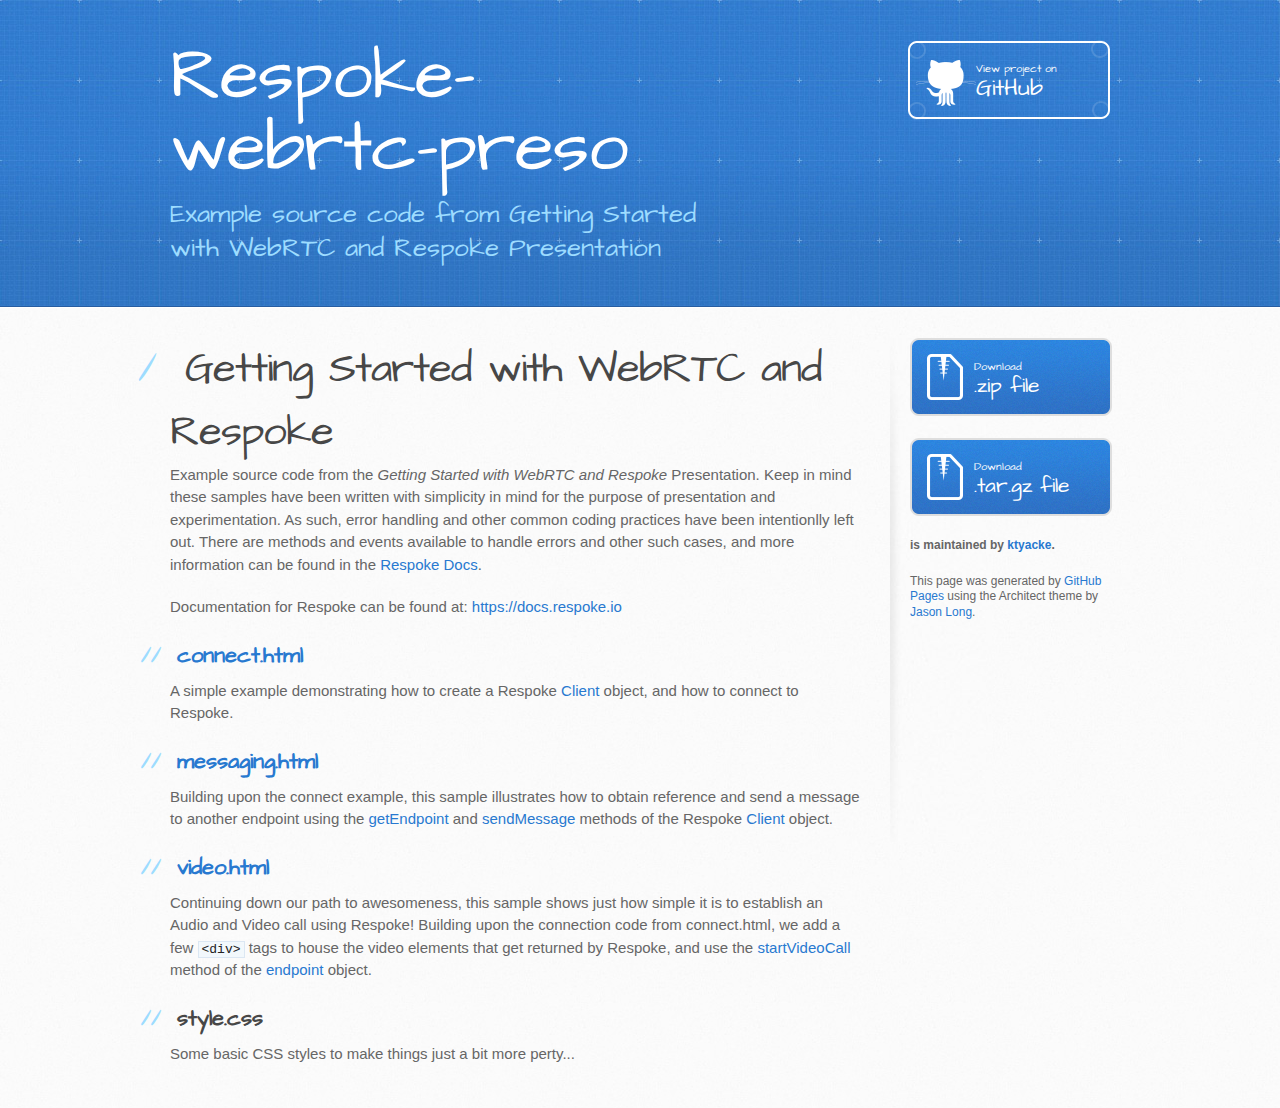
<file: index.html>
<!DOCTYPE html>
<html>
  <head>
    <meta charset='utf-8'>
    <meta http-equiv="X-UA-Compatible" content="chrome=1">
    <meta name="viewport" content="width=device-width, initial-scale=1, maximum-scale=1">
    <link href='https://fonts.googleapis.com/css?family=Architects+Daughter' rel='stylesheet' type='text/css'>
    <link rel="stylesheet" type="text/css" href="stylesheets/stylesheet.css" media="screen">
    <link rel="stylesheet" type="text/css" href="stylesheets/pygment_trac.css" media="screen">
    <link rel="stylesheet" type="text/css" href="stylesheets/print.css" media="print">

    <!--[if lt IE 9]>
    <script src="//html5shiv.googlecode.com/svn/trunk/html5.js"></script>
    <![endif]-->

    <title>Respoke-webrtc-preso by ktyacke</title>
  </head>

  <body>
    <header>
      <div class="inner">
        <h1>Respoke-webrtc-preso</h1>
        <h2>Example source code from Getting Started with WebRTC and Respoke Presentation</h2>
        <a href="https://github.com/ktyacke/respoke-webrtc-preso" class="button"><small>View project on</small> GitHub</a>
      </div>
    </header>

    <div id="content-wrapper">
      <div class="inner clearfix">
        <section id="main-content">
          <h1>
<a id="getting-started-with-webrtc-and-respoke" class="anchor" href="#getting-started-with-webrtc-and-respoke" aria-hidden="true"><span class="octicon octicon-link"></span></a>Getting Started with WebRTC and Respoke</h1>

<p>Example source code from the <em>Getting Started with WebRTC and Respoke</em> Presentation. Keep in mind these samples have been written with simplicity in mind for the purpose of presentation and experimentation. As such, error handling and other common coding practices have been intentionlly left out. There are methods and events available to handle errors and other such cases, and more information can be found in the <a href="https://docs.respoke.io">Respoke Docs</a>.</p>

<p>Documentation for Respoke can be found at: <a href="https://docs.respoke.io">https://docs.respoke.io</a></p>

<h2>
<a id="connecthtml" class="anchor" href="#connecthtml" aria-hidden="true"><span class="octicon octicon-link"></span></a><a href="http://ktyacke.github.io/respoke-webrtc-preso/connect.html">connect.html</a>
</h2>

<p>A simple example demonstrating how to create a Respoke <a href="https://docs.respoke.io/js-library/respoke.Client.html">Client</a> object, and how to connect to Respoke.</p>

<h2>
<a id="messaginghtml" class="anchor" href="#messaginghtml" aria-hidden="true"><span class="octicon octicon-link"></span></a><a href="http://ktyacke.github.io/respoke-webrtc-preso/messaging.html">messaging.html</a>
</h2>

<p>Building upon the connect example, this sample illustrates how to obtain reference and send a message to another endpoint using the <a href="https://docs.respoke.io/js-library/respoke.Client.html#getEndpoint">getEndpoint</a> and <a href="https://docs.respoke.io/js-library/respoke.Client.html#sendMessage">sendMessage</a> methods of the Respoke <a href="https://docs.respoke.io/js-library/respoke.Client.html">Client</a> object.</p>

<h2>
<a id="videohtml" class="anchor" href="#videohtml" aria-hidden="true"><span class="octicon octicon-link"></span></a><a href="http://ktyacke.github.io/respoke-webrtc-preso/video.html">video.html</a>
</h2>

<p>Continuing down our path to awesomeness, this sample shows just how simple it is to establish an Audio and Video call using Respoke! Building upon the connection code from connect.html, we add a few <code>&lt;div&gt;</code> tags to house the video elements that get returned by Respoke, and use the <a href="https://docs.respoke.io/js-library/respoke.Endpoint.html#startVideoCall">startVideoCall</a> method of the <a href="https://docs.respoke.io/js-library/respoke.Endpoint.html">endpoint</a> object.</p>

<h2>
<a id="stylecss" class="anchor" href="#stylecss" aria-hidden="true"><span class="octicon octicon-link"></span></a>style.css</h2>

<p>Some basic CSS styles to make things just a bit more perty...</p>
        </section>

        <aside id="sidebar">
          <a href="https://github.com/ktyacke/respoke-webrtc-preso/zipball/master" class="button">
            <small>Download</small>
            .zip file
          </a>
          <a href="https://github.com/ktyacke/respoke-webrtc-preso/tarball/master" class="button">
            <small>Download</small>
            .tar.gz file
          </a>

          <p class="repo-owner"><a href="https://github.com/ktyacke/respoke-webrtc-preso"></a> is maintained by <a href="https://github.com/ktyacke">ktyacke</a>.</p>

          <p>This page was generated by <a href="https://pages.github.com">GitHub Pages</a> using the Architect theme by <a href="https://twitter.com/jasonlong">Jason Long</a>.</p>
        </aside>
      </div>
    </div>

  
  </body>
</html>
</file>
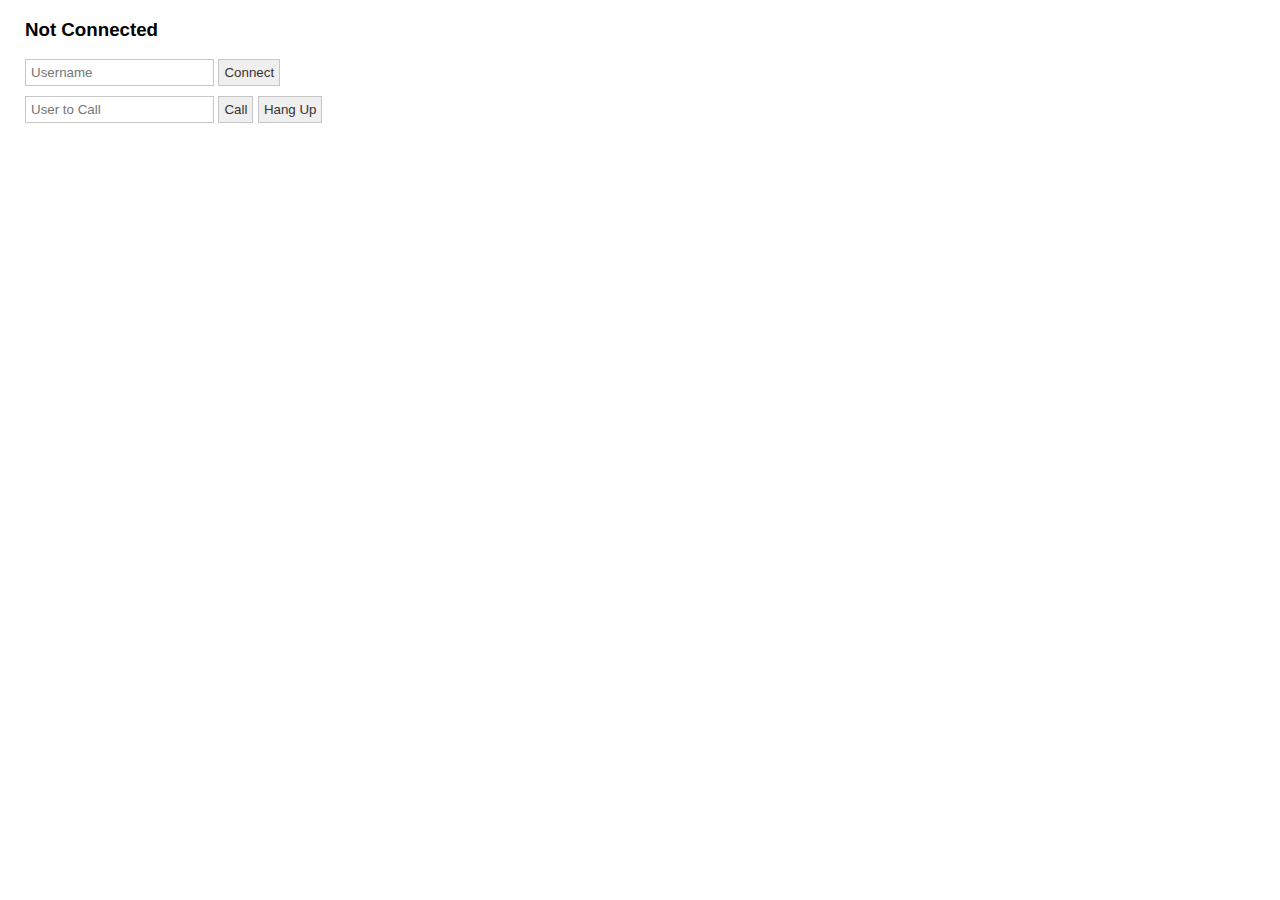
<file: audio.html>
<!DOCTYPE html>

<head>
    <title>Respoke - Audio Calling Example</title>
    
    <!-- Respoke client library -->
    <script src="https://cdn.respoke.io/respoke.min.js"></script>

    <!-- jQuery, for this example -->
    <script src="http://code.jquery.com/jquery-1.11.0.min.js"></script>
    
    <!-- Some simple styles to make things perty -->
    <link rel="stylesheet" type="text/css" href="style.css">
</head>

<body>
    <h3 id="status">Not Connected</h3>
    <div id="login">
        <input id="endpoint" placeholder="Username" type="text" />
        <button id="doLogin">Connect</button>
    </div>
    
    <div>
        <input id="remoteId" placeholder="User to Call" type="text" />
        <button id="doCall">Call</button>
        <button id="doHangUp">Hang Up</button>
    </div>

    <script type="text/javascript">
        // App ID value from the dev portal. You can play
        // around with the supplied ID or replace it with
        // your own.
        var appid = "b4931d40-ff2b-4c46-8487-bf955a75501d";
        var activeCall;

        // The ID that other users will identify you by (your username)
        var endpointId;

        // Create the client object using the App ID 
        var client = respoke.createClient({
            appId: appid,
            developmentMode: true
        });

        // "connect" event fired after successful connection to Respoke
        client.listen('connect', function() {
            $("#status").html("Connected to Respoke as \"" + endpointId + "\"");
            console.log("Client: ", client);
        });

        // Connect to Respoke when the user clicks "connect"
        $("#doLogin").click(function() {
            $("#status").html("Connecting...");
            endpointId = $("#endpoint").val();
            client.connect({
                endpointId: endpointId // your username is the endpoint
            });
        });
        
        // Listen for incoming calls
        client.listen('call', function(evt) {
            activeCall = evt.call;

            // We only want to answer if we didn't initiate the call
            if(activeCall.caller !== true) {

                // Answer the call
                activeCall.answer();

                // The hangup event indicates the call is over
                activeCall.listen('hangup', function () {
                    hangUp();
                });
            }
        });

        // Call the recipient
        $("#doCall").click(function() {
            var recipientId = $("#remoteId").val();

            client.startAudioCall({
                endpointId: recipientId,

                onConnect: function (evt) {
                    // Your Audio
                    // evt.element contains <video> element with audio stream
                },

                onLocalMedia: function (evt) {
                    // The Recipients Audio
                    // evt.element contains <video> element with audio stream
                }
            });
        });

        // Hangup the call
        $("#doHangUp").click(hangUp);

        // End the current call
        function hangUp() {
            if( activeCall ){
                activeCall.hangup();
                activeCall = null;
            }
        }
    </script>
</body>

</html>
</file>
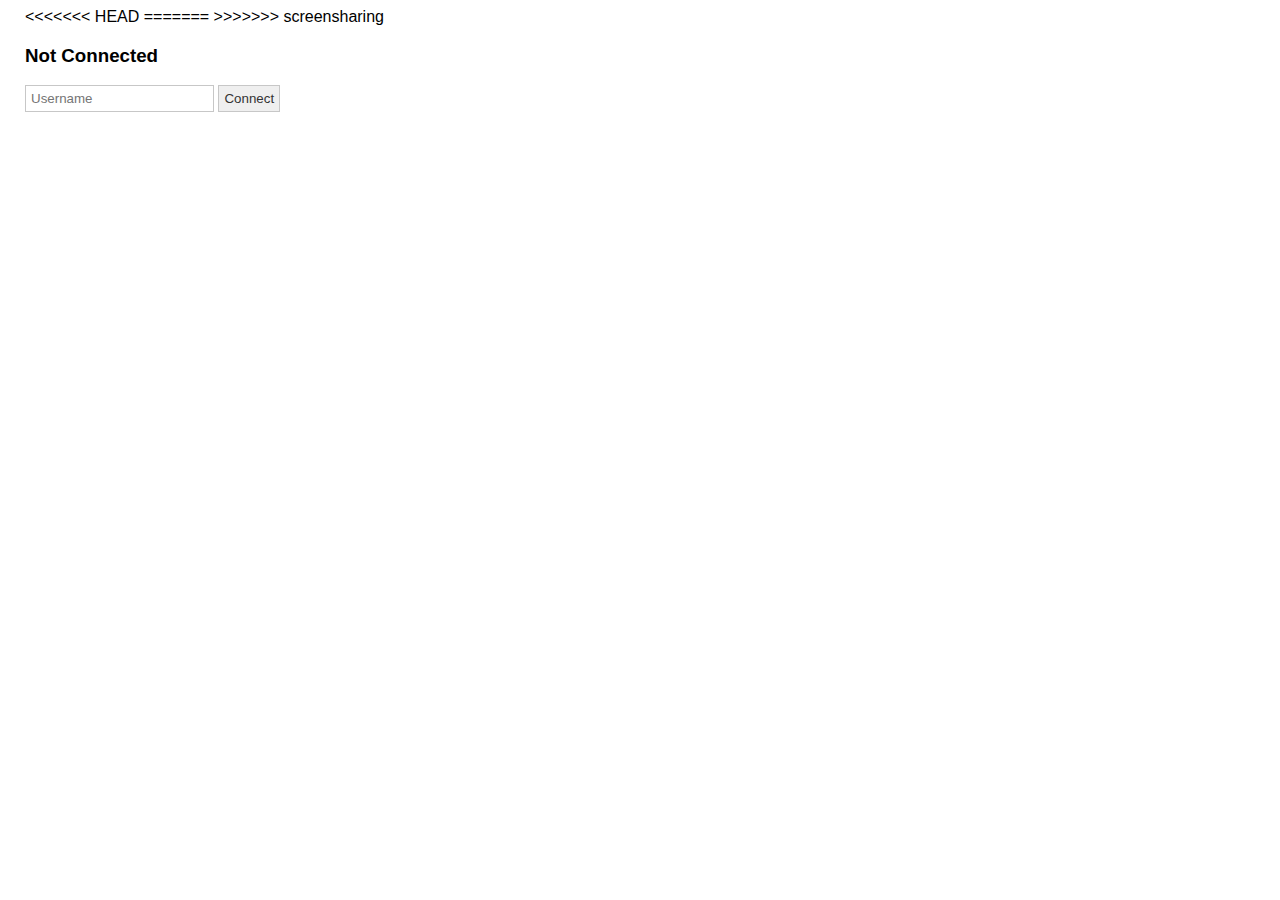
<file: connect.html>
<!DOCTYPE html>

<head>
<<<<<<< HEAD
=======
    <title>Respoke - Connect Example</title>
    
>>>>>>> screensharing
    <!-- Respoke client library -->
    <script src="https://cdn.respoke.io/respoke.min.js"></script>

    <!-- jQuery, for this example -->
    <script src="http://code.jquery.com/jquery-1.11.0.min.js"></script>
    
    <!-- Some simple styles to make things perty -->
    <link rel="stylesheet" type="text/css" href="style.css">
</head>

<body>
    <h3 id="status">Not Connected</h3>
    <div id="login">
        <input id="endpoint" placeholder="Username" type="text" />
        <button id="doLogin">Connect</button>
    </div>

    <script type="text/javascript">
        // App ID value from the dev portal. You can play
        // around with the supplied ID but should replace it
        // with your own.
        var appid = "b4931d40-ff2b-4c46-8487-bf955a75501d";

        // The ID that other users will identify you by (your username)
        var endpointId;

        // Create the client object using the App ID 
        var client = respoke.createClient({
            appId: appid,
            developmentMode: true
        });

        // "connect" event fired after successful connection to Respoke
        client.listen('connect', function() {
            $("#status").html("Connected to Respoke as \"" + endpointId + "\"");
        });

        // Connect to Respoke when the user clicks "connect"
        $("#doLogin").click(function() {
            // Update the status message
            $("#status").html("Connecting...");

            // Grab our username
            endpointId = $("#endpoint").val();  

            // Connect to Respoke
            client.connect({
                endpointId: endpointId 
            });
        });
    </script>
</body>

</html>
</file>
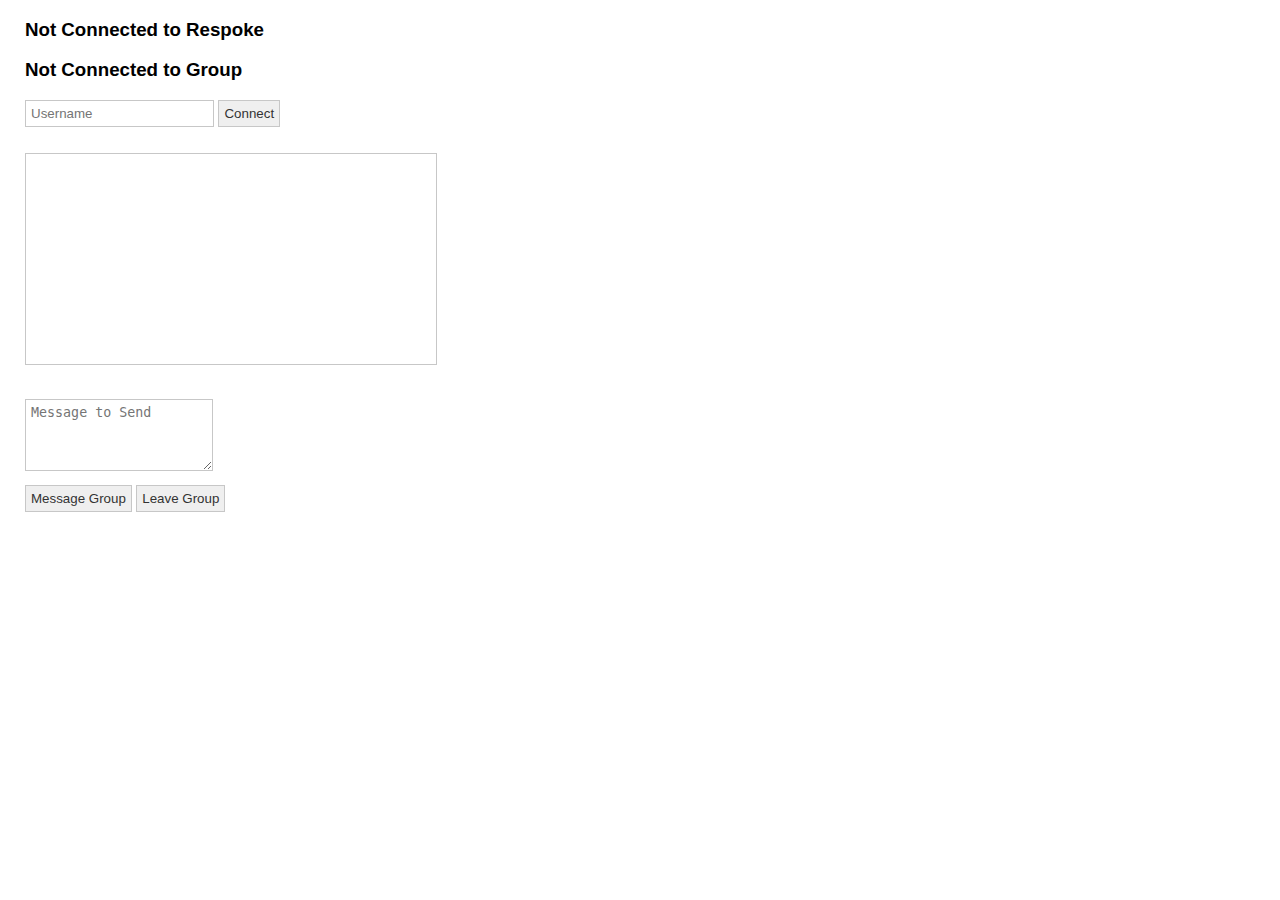
<file: group-messaging.html>
<!DOCTYPE html>

<head>
    <title>Respoke - Group Messaging Example</title>
    
    <!-- Respoke client library -->
    <script src="https://cdn.respoke.io/respoke.min.js"></script>

    <!-- jQuery, for this example -->
    <script src="http://code.jquery.com/jquery-1.11.0.min.js"></script>

    <!-- Some simple styles to make things perty -->
    <link rel="stylesheet" type="text/css" href="style.css">
    </style>
</head>

<body>
    <h3 id="status">Not Connected to Respoke</h3>
    <h3 id="groupStatus">Not Connected to Group</h3>
    <div id="login">
        <input id="endpoint" placeholder="Username" type="text" />
        <button id="doLogin">Connect</button>
    </div>

    <div id="messaging">
        <ul id="messages"></ul>
        <br />
        <textarea id="groupMsg" placeholder="Message to Send" rows="4"></textarea>
        <br/>
        <button id='sendMessage'>Message Group</button>
        <button id='leaveGroup'>Leave Group</button>
    </div>


    <script type="text/javascript">
    // App ID value from the dev portal. You can play
    // around with the supplied ID but should replace it
    // with your own.
    var appid = "b4931d40-ff2b-4c46-8487-bf955a75501d";

    // The ID that other users will identify you by (your username)
    var endpointId;

    // Reference to the Group object representing the group you join
    var group;

    // The ID of the group we want to join
    var groupId = "foo";

    // Create the client object using the App ID 
    var client = respoke.createClient({
        appId: appid,
        developmentMode: true
    });

    // Connect to Respoke when the user clicks "connect"
    $("#doLogin").click(function() {
        $("#status").html("Connecting...");
        endpointId = $("#endpoint").val();

        client.connect({
            endpointId: endpointId // your username is the endpoint
        });
    });

    // Leave the group
    $("#leaveGroup").click(function() {
        group.leave({
            onSuccess: function(evt) {
                $('#groupStatus').html('Left group ' + groupId);
            }
        });
    });

    // "connect" event fired after successful connection to Respoke
    client.listen('connect', function() {
        $("#status").html("Connected to Respoke as \"" + endpointId + "\"");

        // Update group status message
        $('#groupStatus').html('Joining group ' + groupId);

        // Automatically join the group once connected
        client.join({
            id: groupId,
            onSuccess: function(grp) {
                $('#groupStatus').html('Joined group ' + grp.id);

                // Store reference to the Group object
                this.group = grp;
            },
            onMessage: function(evt) {
                $("#messages").append(
                    "<li>" + evt.message.message + "</li>"
                );
            }
        });
    });

    // Send message
    $("#sendMessage").click(function() {
        // Grab the message to send
        var groupMsg = $('#groupMsg').val();

        // Send message to the entire group
        group.sendMessage({
            message: groupMsg
        });

        // Show yourself the message
        $("#messages").append(
            "<li>" + groupMsg + "</li>"
        );

        // Clear the message input
        $("#groupMsg").val('');
    });
    </script>
</body>

</html>
</file>
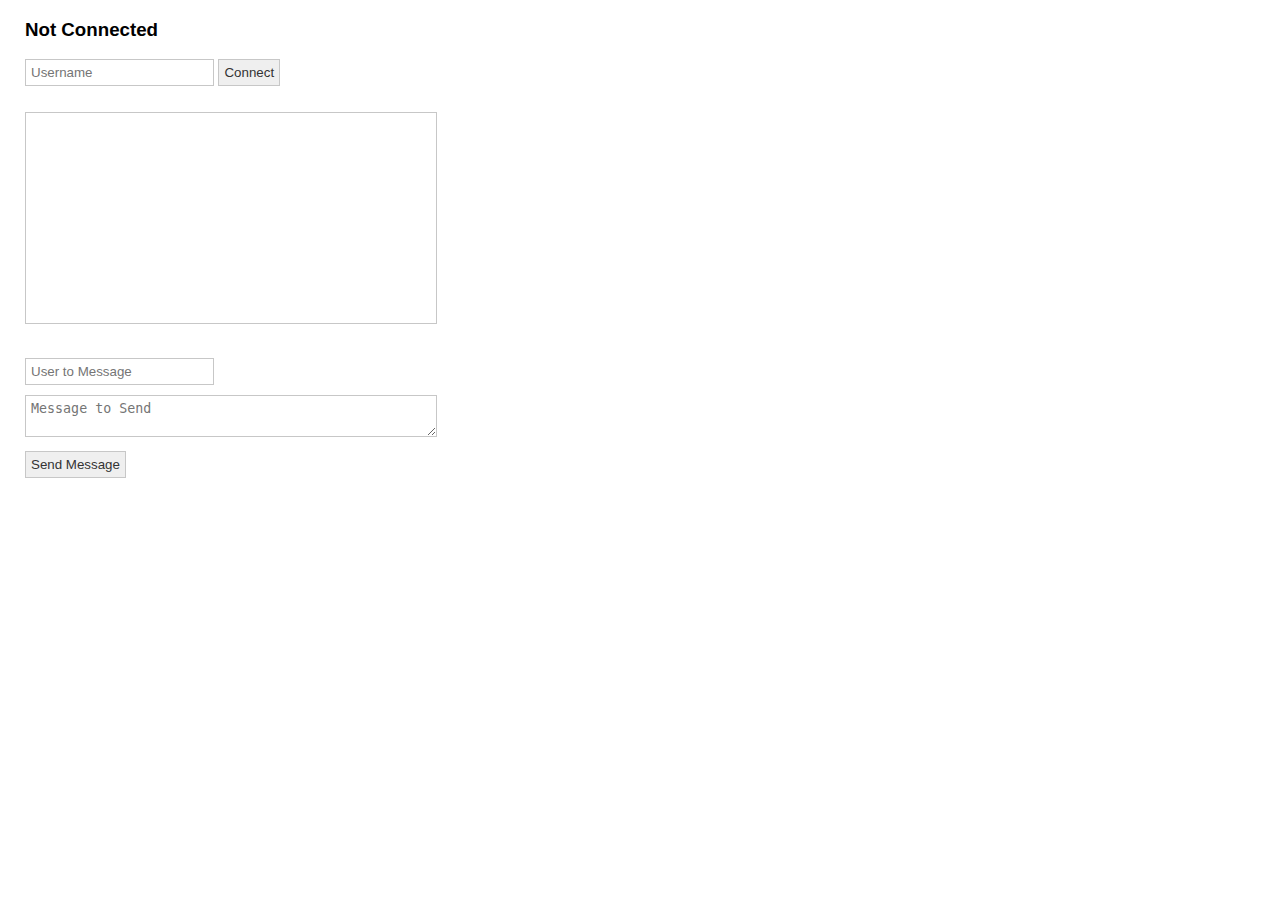
<file: messaging.html>
<!DOCTYPE html>

<head>
    <title>Respoke - Messaging Example</title>
    
    <!-- Respoke client library -->
    <script src="https://cdn.respoke.io/respoke.min.js"></script>

    <!-- jQuery, for this example -->
    <script src="http://code.jquery.com/jquery-1.11.0.min.js"></script>
    
    <!-- Some simple styles to make things perty -->
    <link rel="stylesheet" type="text/css" href="style.css"></style>
</head>

<body>
    <h3 id="status">Not Connected</h3>
    <div id="login">
        <input id="endpoint" placeholder="Username" type="text" />
        <button id="doLogin">Connect</button>
    </div>
    
    <div id="messaging">
        <ul id="messages"></ul><br />
        <input id="remoteId" placeholder="User to Message" type="text" /><br/>
        <textarea id="textToSend" placeholder="Message to Send" rows="2"></textarea><br/>
        <button id='sendMessage'>Send Message</button>
    </div>

    <script type="text/javascript">
        // App ID value from the dev portal. You can play
        // around with the supplied ID but should replace it
        // with your own.
        var appid = "b4931d40-ff2b-4c46-8487-bf955a75501d";

        // The ID that other users will identify you by (your username)
        var endpointId;

        // Create the client object using the App ID 
        var client = respoke.createClient({
            appId: appid,
            developmentMode: true
        });

        // "connect" event fired after successful connection to Respoke
        client.listen('connect', function() {
            $("#status").html("Connected to Respoke as \"" + endpointId + "\"");
        });

        // Listen for incoming messages
        client.listen('message', function(evt) {
            $("#messages").append(
                "<li>" + evt.message.message + "</li>"
            );
        });

        // Connect to Respoke when the user clicks "connect"
        $("#doLogin").click(function() {
            $("#status").html("Connecting...");
            endpointId = $("#endpoint").val();
            client.connect({
                endpointId: endpointId // your username is the endpoint
            });
        });

        // Send message
        $("#sendMessage").click(function() {
            // Get the recipients name
            var remote = $("#remoteId").val();

            // Make an endpoint for that recipient
            var endpoint = client.getEndpoint({
                id: remote
            });

            // Grab the text to send
            var messageText = $("#textToSend").val();

            // Send it
            endpoint.sendMessage({
                message: messageText
            });

            // Show yourself the message
            $("#messages").append(
                "<li>" + messageText + "</li>"
            );

            // Clear the text you just sent
            $("#textToSend").val('');
        });
    </script>
</body>

</html>
</file>
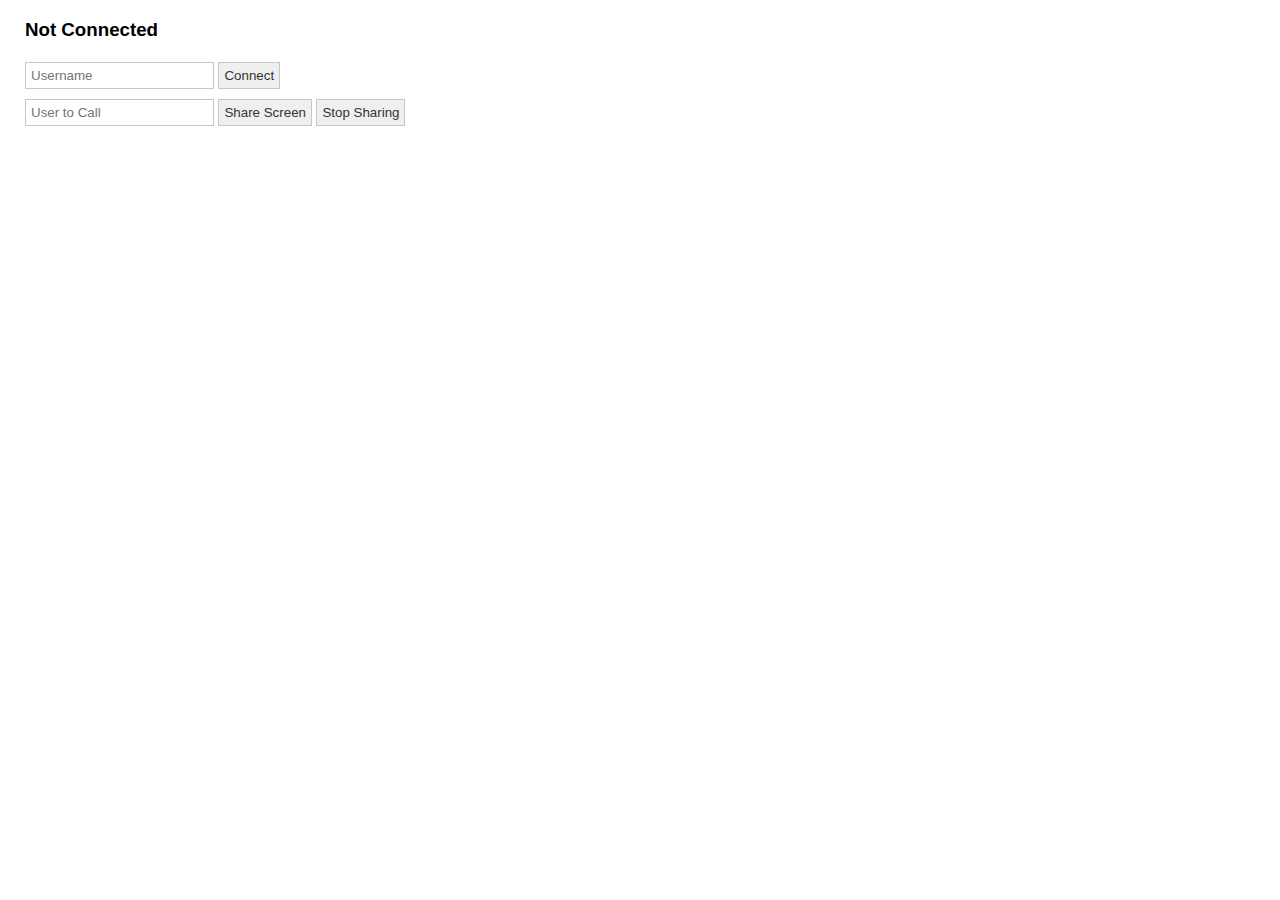
<file: screensharing.html>
<!DOCTYPE html>

<head>
    <title>Respoke - Screensharing Example</title>
    
    <!-- Respoke client library -->
    <!-- <script src="https://cdn.respoke.io/respoke.min.js"></script> -->
    <script src="https://cdn.respoke.io/respoke.min.js"></script>

    <!-- jQuery, note that we are loading over HTTPS from google's CDN -->
    <script src="https://ajax.googleapis.com/ajax/libs/jquery/2.1.3/jquery.min.js"></script>

    <!-- Some simple styles to make things perty -->
    <link rel="stylesheet" type="text/css" href="style.css">

    <!-- Chrome screensharing extension -->
    <link rel="chrome-webstore-item" href="https://chrome.google.com/webstore/detail/lefkijobnhaffcfhfgpkpkpfgcdcfjbc">
</head>

<body>
    <h3 id="status">Not Connected</h3>
    <h4 id="sharing"></h3>
    <div id="login">
        <input id="endpoint" placeholder="Username" type="text" />
        <button id="doLogin">Connect</button>
    </div>
    
    <div>
        <input id="remoteId" placeholder="User to Call" type="text" />
        <button id="doStartScreenShare">Share Screen</button>
        <button id="doStopScreenShare">Stop Sharing</button>
    </div>

    <!-- Video object to attach the stream to -->
    <video id="localVideoElement"></video>
    <video id="remoteVideoElement"></video>

    <script type="text/javascript">
    $(function() {

        // App ID value from the dev portal. You can play
        // around with the supplied ID or replace it with
        // your own.
        var appid = "b4931d40-ff2b-4c46-8487-bf955a75501d";
        var activeCall;
        var endpointId;

        // Create the client object using the App ID 
        var client = respoke.createClient({
            appId: appid,
            developmentMode: true,
        });

        // "connect" event fired after successful connection to Respoke
        client.listen('connect', function() {
            $("#status").html("Connected to Respoke as \"" + endpointId + "\"");
        });

        // Connect to Respoke when the user clicks "connect"
        $("#doLogin").click(function() {
            $("#status").html("Connecting...");
            endpointId = $("#endpoint").val();

            client.connect({
                endpointId: endpointId // your username is the endpoint
            });
        });
        
        // Listen for incoming calls
        client.listen('call', function(evt) {
            activeCall = evt.call;

            // We only want to answer if we didn't initiate the call
            if(activeCall.caller !== true) {
                var localVideoElement  = document.getElementById('localVideoElement');
                var remoteVideoElement = document.getElementById('remoteVideoElement');

                activeCall.answer({
                    videoLocalElement: localVideoElement,
                    videoRemoteElement: remoteVideoElement
                });

                // The hangup event indicates the call is over
                activeCall.listen('hangup', function () {
                    hangUp();
                });
            }
        });

        // Check if the user has the Chrome Screen Sharing Extension installed
        $("#doStartScreenShare").click(function() {
            if (respoke.needsChromeExtension && !respoke.hasChromeExtension) {
                // Install the extension then start screen sharing
                chrome.webstore.install(
                    "https://chrome.google.com/webstore/detail/lefkijobnhaffcfhfgpkpkpfgcdcfjbc",
                    onExtensionInstallSuccess, 
                    onExtensionInstallFailure
                );
            }
            else
            {
                // Extension is already installed, start screen sharing
                startScreenShare();
            }
        });

        function onExtensionInstallSuccess(evt) {
            startScreenShare();
        }

        // Start sharing your screen with the specified recipient
        function startScreenShare(){
            var recipientId         = $("#remoteId").val();
            var recipientEndpoint   = client.getEndpoint({ id: recipientId });

            var localVideoElement   = document.getElementById('localVideoElement');
            var remoteVideoElement  = document.getElementById('remoteVideoElement');

            activeCall = recipientEndpoint.startScreenShare({
                videoLocalElement: localVideoElement,
                videoRemoteElement: remoteVideoElement
            });

            $("#sharing").html("Sharing your screen with \"" + recipientId + "\"");
        }

        function onExtensionInstallFailure(evt){
            console.log("There was a problem installing the Chrome Screen Sharing Extension.", evt);
        }

        // Stop the screen share
        $("#doStopScreenShare").click(stopScreenShare);

        // Stop the screen share and clean up the DOM
        function stopScreenShare() {
            activeCall.hangup();
            activeCall = null;

            // Remove the video elements
            $("#localVideoSource").html("");
            $("#remoteVideoSource").html("");
        }
    });
    </script>
</body>

</html>
</file>
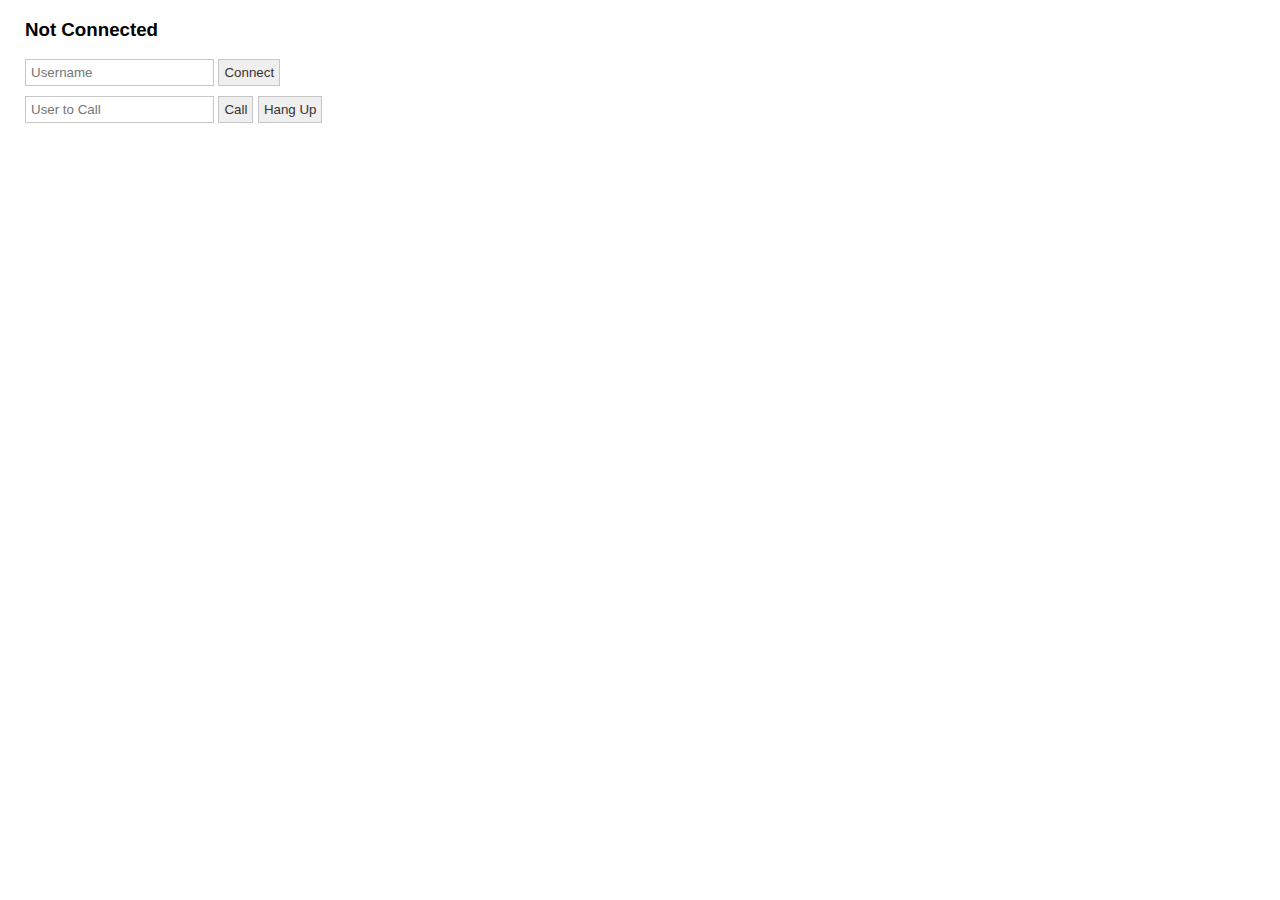
<file: video.html>
<!DOCTYPE html>

<head>
    <title>Respoke - Video Calling Example</title>
    
    <!-- Respoke client library -->
    <script src="https://cdn.respoke.io/respoke.min.js"></script>

    <!-- jQuery, for this example -->
    <script src="http://code.jquery.com/jquery-1.11.0.min.js"></script>
    
    <!-- Some simple styles to make things perty -->
    <link rel="stylesheet" type="text/css" href="style.css">
</head>

<body>
    <h3 id="status">Not Connected</h3>
    <div id="login">
        <input id="endpoint" placeholder="Username" type="text" />
        <button id="doLogin">Connect</button>
    </div>
    
    <div>
        <input id="remoteId" placeholder="User to Call" type="text" />
        <button id="doCall">Call</button>
        <button id="doHangUp">Hang Up</button>
    </div>

    <!-- The person you're calling -->
    <div id="remoteVideoSource"></div>

    <!-- You -->
    <div id="localVideoSource"></div>

    <script type="text/javascript">
        // App ID value from the dev portal. You can play
        // around with the supplied ID or replace it with
        // your own.
        var appid = "b4931d40-ff2b-4c46-8487-bf955a75501d";
        var activeCall;

        // The ID that other users will identify you by (your username)
        var endpointId;

        // Create the client object using the App ID 
        var client = respoke.createClient({
            appId: appid,
            developmentMode: true
        });

        // "connect" event fired after successful connection to Respoke
        client.listen('connect', function() {
            $("#status").html("Connected to Respoke as \"" + endpointId + "\"");
        });

        // Connect to Respoke when the user clicks "connect"
        $("#doLogin").click(function() {
            $("#status").html("Connecting...");
            endpointId = $("#endpoint").val();
            client.connect({
                endpointId: endpointId // your username is the endpoint
            });
        });

        // The options for our video call including constraints and callbacks
        var callOptions = {
            constraints: {audio: true, video: true},

            // Your video
            onLocalMedia: function(evt) {
                setVideo('localVideoSource', evt.element)
            },

            // Their video
            onConnect: function(evt) {
                setVideo('remoteVideoSource', evt.element)
            }
        };
        
        // Listen for incoming calls
        client.listen('call', function(evt) {
            activeCall = evt.call;

            // We only want to answer if we didn't initiate the call
            if(activeCall.caller !== true) {
                activeCall.answer(callOptions);

                // The hangup event indicates the call is over
                activeCall.listen('hangup', function () {
                    hangUp();
                });
            }
        });

        // Call the recipient
        $("#doCall").click(function() {
            var recipientId = $("#remoteId").val();
            var recipientEndpoint = client.getEndpoint({ id: recipientId });
            activeCall = recipientEndpoint.startVideoCall(callOptions);
        });

        // Hangup the call
        $("#doHangUp").click(hangUp);

        // Adds the supplied video element as a child of the supplied element
        function setVideo(elementId, videoElement) {
            var videoParent = document.getElementById(elementId);
            videoParent.innerHTML = "";
            videoParent.appendChild(videoElement);
        }

        // End the current call and clean up the DOM
        function hangUp() {
            activeCall.hangup();
            activeCall = null;

            // Remove the video elements
            $("#localVideoSource").html("");
            $("#remoteVideoSource").html("");
        }
    </script>
</body>

</html>
</file>
<file: stylesheets/pygment_trac.css>
.highlight  { background: #ffffff; }
.highlight .c { color: #999988; font-style: italic } /* Comment */
.highlight .err { color: #a61717; background-color: #e3d2d2 } /* Error */
.highlight .k { font-weight: bold } /* Keyword */
.highlight .o { font-weight: bold } /* Operator */
.highlight .cm { color: #999988; font-style: italic } /* Comment.Multiline */
.highlight .cp { color: #999999; font-weight: bold } /* Comment.Preproc */
.highlight .c1 { color: #999988; font-style: italic } /* Comment.Single */
.highlight .cs { color: #999999; font-weight: bold; font-style: italic } /* Comment.Special */
.highlight .gd { color: #000000; background-color: #ffdddd } /* Generic.Deleted */
.highlight .gd .x { color: #000000; background-color: #ffaaaa } /* Generic.Deleted.Specific */
.highlight .ge { font-style: italic } /* Generic.Emph */
.highlight .gr { color: #aa0000 } /* Generic.Error */
.highlight .gh { color: #999999 } /* Generic.Heading */
.highlight .gi { color: #000000; background-color: #ddffdd } /* Generic.Inserted */
.highlight .gi .x { color: #000000; background-color: #aaffaa } /* Generic.Inserted.Specific */
.highlight .go { color: #888888 } /* Generic.Output */
.highlight .gp { color: #555555 } /* Generic.Prompt */
.highlight .gs { font-weight: bold } /* Generic.Strong */
.highlight .gu { color: #800080; font-weight: bold; } /* Generic.Subheading */
.highlight .gt { color: #aa0000 } /* Generic.Traceback */
.highlight .kc { font-weight: bold } /* Keyword.Constant */
.highlight .kd { font-weight: bold } /* Keyword.Declaration */
.highlight .kn { font-weight: bold } /* Keyword.Namespace */
.highlight .kp { font-weight: bold } /* Keyword.Pseudo */
.highlight .kr { font-weight: bold } /* Keyword.Reserved */
.highlight .kt { color: #445588; font-weight: bold } /* Keyword.Type */
.highlight .m { color: #009999 } /* Literal.Number */
.highlight .s { color: #d14 } /* Literal.String */
.highlight .na { color: #008080 } /* Name.Attribute */
.highlight .nb { color: #0086B3 } /* Name.Builtin */
.highlight .nc { color: #445588; font-weight: bold } /* Name.Class */
.highlight .no { color: #008080 } /* Name.Constant */
.highlight .ni { color: #800080 } /* Name.Entity */
.highlight .ne { color: #990000; font-weight: bold } /* Name.Exception */
.highlight .nf { color: #990000; font-weight: bold } /* Name.Function */
.highlight .nn { color: #555555 } /* Name.Namespace */
.highlight .nt { color: #000080 } /* Name.Tag */
.highlight .nv { color: #008080 } /* Name.Variable */
.highlight .ow { font-weight: bold } /* Operator.Word */
.highlight .w { color: #bbbbbb } /* Text.Whitespace */
.highlight .mf { color: #009999 } /* Literal.Number.Float */
.highlight .mh { color: #009999 } /* Literal.Number.Hex */
.highlight .mi { color: #009999 } /* Literal.Number.Integer */
.highlight .mo { color: #009999 } /* Literal.Number.Oct */
.highlight .sb { color: #d14 } /* Literal.String.Backtick */
.highlight .sc { color: #d14 } /* Literal.String.Char */
.highlight .sd { color: #d14 } /* Literal.String.Doc */
.highlight .s2 { color: #d14 } /* Literal.String.Double */
.highlight .se { color: #d14 } /* Literal.String.Escape */
.highlight .sh { color: #d14 } /* Literal.String.Heredoc */
.highlight .si { color: #d14 } /* Literal.String.Interpol */
.highlight .sx { color: #d14 } /* Literal.String.Other */
.highlight .sr { color: #009926 } /* Literal.String.Regex */
.highlight .s1 { color: #d14 } /* Literal.String.Single */
.highlight .ss { color: #990073 } /* Literal.String.Symbol */
.highlight .bp { color: #999999 } /* Name.Builtin.Pseudo */
.highlight .vc { color: #008080 } /* Name.Variable.Class */
.highlight .vg { color: #008080 } /* Name.Variable.Global */
.highlight .vi { color: #008080 } /* Name.Variable.Instance */
.highlight .il { color: #009999 } /* Literal.Number.Integer.Long */

.type-csharp .highlight .k { color: #0000FF }
.type-csharp .highlight .kt { color: #0000FF }
.type-csharp .highlight .nf { color: #000000; font-weight: normal }
.type-csharp .highlight .nc { color: #2B91AF }
.type-csharp .highlight .nn { color: #000000 }
.type-csharp .highlight .s { color: #A31515 }
.type-csharp .highlight .sc { color: #A31515 }
</file>
<file: stylesheets/print.css>
html, body, div, span, applet, object, iframe,
h1, h2, h3, h4, h5, h6, p, blockquote, pre,
a, abbr, acronym, address, big, cite, code,
del, dfn, em, img, ins, kbd, q, s, samp,
small, strike, strong, sub, sup, tt, var,
b, u, i, center,
dl, dt, dd, ol, ul, li,
fieldset, form, label, legend,
table, caption, tbody, tfoot, thead, tr, th, td,
article, aside, canvas, details, embed,
figure, figcaption, footer, header, hgroup,
menu, nav, output, ruby, section, summary,
time, mark, audio, video {
  padding: 0;
  margin: 0;
  font: inherit;
  font-size: 100%;
  vertical-align: baseline;
  border: 0;
}
/* HTML5 display-role reset for older browsers */
article, aside, details, figcaption, figure,
footer, header, hgroup, menu, nav, section {
  display: block;
}
body {
  line-height: 1;
}
ol, ul {
  list-style: none;
}
blockquote, q {
  quotes: none;
}
blockquote:before, blockquote:after,
q:before, q:after {
  content: '';
  content: none;
}
table {
  border-spacing: 0;
  border-collapse: collapse;
}
body {
  font-family: 'Helvetica Neue', Helvetica, Arial, serif;
  font-size: 13px;
  line-height: 1.5;
  color: #000;
}

a {
  font-weight: bold;
  color: #d5000d;
}

header {
  padding-top: 35px;
  padding-bottom: 10px;
}

header h1 {
  font-size: 48px;
  font-weight: bold;
  line-height: 1.2;
  color: #303030;
  letter-spacing: -1px;
}

header h2 {
  font-size: 24px;
  font-weight: normal;
  line-height: 1.3;
  color: #aaa;
  letter-spacing: -1px;
}
#downloads {
  display: none;
}
#main_content {
  padding-top: 20px;
}

code, pre {
  margin-bottom: 30px;
  font-family: Monaco, "Bitstream Vera Sans Mono", "Lucida Console", Terminal;
  font-size: 12px;
  color: #222;
}

code {
  padding: 0 3px;
}

pre {
  padding: 20px;
  overflow: auto;
  border: solid 1px #ddd;
}
pre code {
  padding: 0;
}

ul, ol, dl {
  margin-bottom: 20px;
}


/* COMMON STYLES */

table {
  width: 100%;
  border: 1px solid #ebebeb;
}

th {
  font-weight: 500;
}

td {
  font-weight: 300;
  text-align: center;
  border: 1px solid #ebebeb;
}

form {
  padding: 20px;
  background: #f2f2f2;

}


/* GENERAL ELEMENT TYPE STYLES */

h1 {
  font-size: 2.8em;
}

h2 {
  margin-bottom: 8px;
  font-size: 22px;
  font-weight: bold;
  color: #303030;
}

h3 {
  margin-bottom: 8px;
  font-size: 18px;
  font-weight: bold;
  color: #d5000d;
}

h4 {
  font-size: 16px;
  font-weight: bold;
  color: #303030;
}

h5 {
  font-size: 1em;
  color: #303030;
}

h6 {
  font-size: .8em;
  color: #303030;
}

p {
  margin-bottom: 20px;
  font-weight: 300;
}

a {
  text-decoration: none;
}

p a {
  font-weight: 400;
}

blockquote {
  padding: 0 0 0 30px;
  margin-bottom: 20px;
  font-size: 1.6em;
  border-left: 10px solid #e9e9e9;
}

ul li {
  padding-left: 20px;
  list-style-position: inside;
  list-style: disc;
}

ol li {
  padding-left: 3px;
  list-style-position: inside;
  list-style: decimal;
}

dl dd {
  font-style: italic;
  font-weight: 100;
}

footer {
  padding-top: 20px;
  padding-bottom: 30px;
  margin-top: 40px;
  font-size: 13px;
  color: #aaa;
}

footer a {
  color: #666;
}

/* MISC */
.clearfix:after {
  display: block;
  height: 0;
  clear: both;
  visibility: hidden;
  content: '.';
}

.clearfix {display: inline-block;}
* html .clearfix {height: 1%;}
.clearfix {display: block;}
</file>
<file: style.css>
body {
    font-family: Arial, Helvetica;
    margin-left: 25px;
}

#messages {
    height: 200px;
    width: 400px;
    border: 1px solid #c7c7c7;
    overflow-x: hidden;
    overflow-y: auto;
    padding: 5px;
}

#textToSend {
    width: 400px;
    padding: 5px;
}

input, textarea, button {
    margin-bottom: 10px;
    padding: 5px;
    border: 1px solid #c7c7c7;
}

textarea:focus, input:focus, button:focus {
    outline: 0;
}

button {
    background-color: #efefef;
    color: #333;
}


video {
    width: 300px;
    margin-right: 20px;
}

#remoteVideoSource {
    float: left;
}
</file>
<file: stylesheets/stylesheet.css>
/*! normalize.css v3.0.2 | MIT License | git.io/normalize */

/**
 * 1. Set default font family to sans-serif.
 * 2. Prevent iOS text size adjust after orientation change, without disabling
 *    user zoom.
 */

html {
  font-family: sans-serif; /* 1 */
  -webkit-text-size-adjust: 100%; /* 2 */
  -ms-text-size-adjust: 100%; /* 2 */
}

/**
 * Remove default margin.
 */

body {
  margin: 0;
}

/* HTML5 display definitions
   ========================================================================== */

/**
 * Correct `block` display not defined for any HTML5 element in IE 8/9.
 * Correct `block` display not defined for `details` or `summary` in IE 10/11
 * and Firefox.
 * Correct `block` display not defined for `main` in IE 11.
 */

article,
aside,
details,
figcaption,
figure,
footer,
header,
hgroup,
main,
menu,
nav,
section,
summary {
  display: block;
}

/**
 * 1. Correct `inline-block` display not defined in IE 8/9.
 * 2. Normalize vertical alignment of `progress` in Chrome, Firefox, and Opera.
 */

audio,
canvas,
progress,
video {
  display: inline-block; /* 1 */
  vertical-align: baseline; /* 2 */
}

/**
 * Prevent modern browsers from displaying `audio` without controls.
 * Remove excess height in iOS 5 devices.
 */

audio:not([controls]) {
  display: none;
  height: 0;
}

/**
 * Address `[hidden]` styling not present in IE 8/9/10.
 * Hide the `template` element in IE 8/9/11, Safari, and Firefox < 22.
 */

[hidden],
template {
  display: none;
}

/* Links
   ========================================================================== */

/**
 * Remove the gray background color from active links in IE 10.
 */

a {
  background-color: transparent;
}

/**
 * Improve readability when focused and also mouse hovered in all browsers.
 */

a:active,
a:hover {
  outline: 0;
}

/* Text-level semantics
   ========================================================================== */

/**
 * Address styling not present in IE 8/9/10/11, Safari, and Chrome.
 */

abbr[title] {
  border-bottom: 1px dotted;
}

/**
 * Address style set to `bolder` in Firefox 4+, Safari, and Chrome.
 */

b,
strong {
  font-weight: bold;
}

/**
 * Address styling not present in Safari and Chrome.
 */

dfn {
  font-style: italic;
}

/**
 * Address variable `h1` font-size and margin within `section` and `article`
 * contexts in Firefox 4+, Safari, and Chrome.
 */

h1 {
  margin: 0.67em 0;
  font-size: 2em;
}

/**
 * Address styling not present in IE 8/9.
 */

mark {
  color: #000;
  background: #ff0;
}

/**
 * Address inconsistent and variable font size in all browsers.
 */

small {
  font-size: 80%;
}

/**
 * Prevent `sub` and `sup` affecting `line-height` in all browsers.
 */

sub,
sup {
  position: relative;
  font-size: 75%;
  line-height: 0;
  vertical-align: baseline;
}

sup {
  top: -0.5em;
}

sub {
  bottom: -0.25em;
}

/* Embedded content
   ========================================================================== */

/**
 * Remove border when inside `a` element in IE 8/9/10.
 */

img {
  border: 0;
}

/**
 * Correct overflow not hidden in IE 9/10/11.
 */

svg:not(:root) {
  overflow: hidden;
}

/* Grouping content
   ========================================================================== */

/**
 * Address margin not present in IE 8/9 and Safari.
 */

figure {
  margin: 1em 40px;
}

/**
 * Address differences between Firefox and other browsers.
 */

hr {
  height: 0;
  -moz-box-sizing: content-box;
  box-sizing: content-box;
}

/**
 * Contain overflow in all browsers.
 */

pre {
  overflow: auto;
}

/**
 * Address odd `em`-unit font size rendering in all browsers.
 */

code,
kbd,
pre,
samp {
  font-family: monospace, monospace;
  font-size: 1em;
}

/* Forms
   ========================================================================== */

/**
 * Known limitation: by default, Chrome and Safari on OS X allow very limited
 * styling of `select`, unless a `border` property is set.
 */

/**
 * 1. Correct color not being inherited.
 *    Known issue: affects color of disabled elements.
 * 2. Correct font properties not being inherited.
 * 3. Address margins set differently in Firefox 4+, Safari, and Chrome.
 */

button,
input,
optgroup,
select,
textarea {
  margin: 0; /* 3 */
  font: inherit; /* 2 */
  color: inherit; /* 1 */
}

/**
 * Address `overflow` set to `hidden` in IE 8/9/10/11.
 */

button {
  overflow: visible;
}

/**
 * Address inconsistent `text-transform` inheritance for `button` and `select`.
 * All other form control elements do not inherit `text-transform` values.
 * Correct `button` style inheritance in Firefox, IE 8/9/10/11, and Opera.
 * Correct `select` style inheritance in Firefox.
 */

button,
select {
  text-transform: none;
}

/**
 * 1. Avoid the WebKit bug in Android 4.0.* where (2) destroys native `audio`
 *    and `video` controls.
 * 2. Correct inability to style clickable `input` types in iOS.
 * 3. Improve usability and consistency of cursor style between image-type
 *    `input` and others.
 */

button,
html input[type="button"], /* 1 */
input[type="reset"],
input[type="submit"] {
  -webkit-appearance: button; /* 2 */
  cursor: pointer; /* 3 */
}

/**
 * Re-set default cursor for disabled elements.
 */

button[disabled],
html input[disabled] {
  cursor: default;
}

/**
 * Remove inner padding and border in Firefox 4+.
 */

button::-moz-focus-inner,
input::-moz-focus-inner {
  padding: 0;
  border: 0;
}

/**
 * Address Firefox 4+ setting `line-height` on `input` using `!important` in
 * the UA stylesheet.
 */

input {
  line-height: normal;
}

/**
 * It's recommended that you don't attempt to style these elements.
 * Firefox's implementation doesn't respect box-sizing, padding, or width.
 *
 * 1. Address box sizing set to `content-box` in IE 8/9/10.
 * 2. Remove excess padding in IE 8/9/10.
 */

input[type="checkbox"],
input[type="radio"] {
  box-sizing: border-box; /* 1 */
  padding: 0; /* 2 */
}

/**
 * Fix the cursor style for Chrome's increment/decrement buttons. For certain
 * `font-size` values of the `input`, it causes the cursor style of the
 * decrement button to change from `default` to `text`.
 */

input[type="number"]::-webkit-inner-spin-button,
input[type="number"]::-webkit-outer-spin-button {
  height: auto;
}

/**
 * 1. Address `appearance` set to `searchfield` in Safari and Chrome.
 * 2. Address `box-sizing` set to `border-box` in Safari and Chrome
 *    (include `-moz` to future-proof).
 */

input[type="search"] {
  -webkit-box-sizing: content-box; /* 2 */
  -moz-box-sizing: content-box;
  box-sizing: content-box;
  -webkit-appearance: textfield; /* 1 */
}

/**
 * Remove inner padding and search cancel button in Safari and Chrome on OS X.
 * Safari (but not Chrome) clips the cancel button when the search input has
 * padding (and `textfield` appearance).
 */

input[type="search"]::-webkit-search-cancel-button,
input[type="search"]::-webkit-search-decoration {
  -webkit-appearance: none;
}

/**
 * Define consistent border, margin, and padding.
 */

fieldset {
  padding: 0.35em 0.625em 0.75em;
  margin: 0 2px;
  border: 1px solid #c0c0c0;
}

/**
 * 1. Correct `color` not being inherited in IE 8/9/10/11.
 * 2. Remove padding so people aren't caught out if they zero out fieldsets.
 */

legend {
  padding: 0; /* 2 */
  border: 0; /* 1 */
}

/**
 * Remove default vertical scrollbar in IE 8/9/10/11.
 */

textarea {
  overflow: auto;
}

/**
 * Don't inherit the `font-weight` (applied by a rule above).
 * NOTE: the default cannot safely be changed in Chrome and Safari on OS X.
 */

optgroup {
  font-weight: bold;
}

/* Tables
   ========================================================================== */

/**
 * Remove most spacing between table cells.
 */

table {
  border-spacing: 0;
  border-collapse: collapse;
}

td,
th {
  padding: 0;
}

/* LAYOUT STYLES */
body {
  font-family: 'Helvetica Neue', Helvetica, Arial, serif;
  font-size: 15px;
  font-weight: 400;
  line-height: 1.5;
  color: #666;
  background: #fafafa url(../images/body-bg.jpg) 0 0 repeat;
}

p {
  margin-top: 0;
}

a {
  color: #2879d0;
}
a:hover {
  color: #2268b2;
}

header {
  padding-top: 40px;
  padding-bottom: 40px;
  font-family: 'Architects Daughter', 'Helvetica Neue', Helvetica, Arial, serif;
  background: #2e7bcf url(../images/header-bg.jpg) 0 0 repeat-x;
  border-bottom: solid 1px #275da1;
}

header h1 {
  width: 540px;
  margin-top: 0;
  margin-bottom: 0.2em;
  font-size: 72px;
  font-weight: normal;
  line-height: 1;
  color: #fff;
  letter-spacing: -1px;
}

header h2 {
  width: 540px;
  margin-top: 0;
  margin-bottom: 0;
  font-size: 26px;
  font-weight: normal;
  line-height: 1.3;
  color: #9ddcff;
  letter-spacing: 0;
}

.inner {
  position: relative;
  width: 940px;
  margin: 0 auto;
}

#content-wrapper {
  padding-top: 30px;
  border-top: solid 1px #fff;
}

#main-content {
  float: left;
  width: 690px;
}

#main-content img {
  max-width: 100%;
}

aside#sidebar {
  float: right;
  width: 200px;
  min-height: 504px;
  padding-left: 20px;
  font-size: 12px;
  line-height: 1.3;
  background: transparent url(../images/sidebar-bg.jpg) 0 0 no-repeat;
}

aside#sidebar p.repo-owner,
aside#sidebar p.repo-owner a {
  font-weight: bold;
}

#downloads {
  margin-bottom: 40px;
}

a.button {
  width: 134px;
  height: 58px;
  padding-top: 22px;
  padding-left: 68px;
  font-family: 'Architects Daughter', 'Helvetica Neue', Helvetica, Arial, serif;
  font-size: 23px;
  line-height: 1.2;
  color: #fff;
}
a.button small {
  display: block;
  font-size: 11px;
}
header a.button {
  position: absolute;
  top: 0;
  right: 0;
  background: transparent url(../images/github-button.png) 0 0 no-repeat;
}
aside a.button {
  display: block;
  width: 138px;
  padding-left: 64px;
  margin-bottom: 20px;
  font-size: 21px;
  background: transparent url(../images/download-button.png) 0 0 no-repeat;
}

code, pre {
  margin-bottom: 30px;
  font-family: Monaco, "Bitstream Vera Sans Mono", "Lucida Console", Terminal, monospace;
  font-size: 13px;
  color: #222;
}

code {
  padding: 0 3px;
  background-color: #f2f8fc;
  border: solid 1px #dbe7f3;
}

pre {
  padding: 20px;
  overflow: auto;
  text-shadow: none;
  background: #fff;
  border: solid 1px #f2f2f2;
}
pre code {
  padding: 0;
  color: #2879d0;
  background-color: #fff;
  border: none;
}

ul, ol, dl {
  margin-bottom: 20px;
}


/* COMMON STYLES */

hr {
  height: 0;
  margin-top: 1em;
  margin-bottom: 1em;
  border: 0;
  border-top: solid 1px #ddd;
}

table {
  width: 100%;
  border: 1px solid #ebebeb;
}

th {
  font-weight: 500;
}

td {
  font-weight: 300;
  text-align: center;
  border: 1px solid #ebebeb;
}

form {
  padding: 20px;
  background: #f2f2f2;

}


/* GENERAL ELEMENT TYPE STYLES */

#main-content h1 {
  margin-top: 0;
  margin-bottom: 0;
  font-family: 'Architects Daughter', 'Helvetica Neue', Helvetica, Arial, serif;
  font-size: 2.8em;
  font-weight: normal;
  color: #474747;
  text-indent: 6px;
  letter-spacing: -1px;
}

#main-content h1:before {
  padding-right: 0.3em;
  margin-left: -0.9em;
  color: #9ddcff;
  content: "/";
}

#main-content h2 {
  margin-bottom: 8px;
  font-family: 'Architects Daughter', 'Helvetica Neue', Helvetica, Arial, serif;
  font-size: 22px;
  font-weight: bold;
  color: #474747;
  text-indent: 4px;
}
#main-content h2:before {
  padding-right: 0.3em;
  margin-left: -1.5em;
  content: "//";
  color: #9ddcff;
}

#main-content h3 {
  margin-top: 24px;
  margin-bottom: 8px;
  font-family: 'Architects Daughter', 'Helvetica Neue', Helvetica, Arial, serif;
  font-size: 18px;
  font-weight: bold;
  color: #474747;
  text-indent: 3px;
}

#main-content h3:before {
  padding-right: 0.3em;
  margin-left: -2em;
  content: "///";
  color: #9ddcff;
}

#main-content h4 {
  margin-bottom: 8px;
  font-family: 'Architects Daughter', 'Helvetica Neue', Helvetica, Arial, serif;
  font-size: 15px;
  font-weight: bold;
  color: #474747;
  text-indent: 3px;
}

h4:before {
  padding-right: 0.3em;
  margin-left: -2.8em;
  content: "////";
  color: #9ddcff;
}

#main-content h5 {
  margin-bottom: 8px;
  font-family: 'Architects Daughter', 'Helvetica Neue', Helvetica, Arial, serif;
  font-size: 14px;
  color: #474747;
  text-indent: 3px;
}
h5:before {
  padding-right: 0.3em;
  margin-left: -3.2em;
  content: "/////";
  color: #9ddcff;
}

#main-content h6 {
  margin-bottom: 8px;
  font-family: 'Architects Daughter', 'Helvetica Neue', Helvetica, Arial, serif;
  font-size: .8em;
  color: #474747;
  text-indent: 3px;
}
h6:before {
  padding-right: 0.3em;
  margin-left: -3.7em;
  content: "//////";
  color: #9ddcff;
}

p {
  margin-bottom: 20px;
}

a {
  text-decoration: none;
}

p a {
  font-weight: 400;
}

blockquote {
  padding: 0 0 0 30px;
  margin-bottom: 20px;
  font-size: 1.6em;
  border-left: 10px solid #e9e9e9;
}

ul {
  list-style-position: inside;
  list-style: disc;
  padding-left: 20px;
}

ol {
  list-style-position: inside;
  list-style: decimal;
  padding-left: 3px;
}

dl dd {
  font-style: italic;
  font-weight: 100;
}

footer {
  padding-top: 20px;
  padding-bottom: 30px;
  margin-top: 40px;
  font-size: 13px;
  color: #aaa;
  background: transparent url('../images/hr.png') 0 0 no-repeat;
}

footer a {
  color: #666;
}
footer a:hover {
  color: #444;
}

/* MISC */
.clearfix:after {
  display: block;
  height: 0;
  clear: both;
  visibility: hidden;
  content: '.';
}

.clearfix {display: inline-block;}
* html .clearfix {height: 1%;}
.clearfix {display: block;}

/* #Media Queries
================================================== */

/* Smaller than standard 960 (devices and browsers) */
@media only screen and (max-width: 959px) { }

/* Tablet Portrait size to standard 960 (devices and browsers) */
@media only screen and (min-width: 768px) and (max-width: 959px) {
  .inner {
    width: 740px;
  }
  header h1, header h2 {
    width: 340px;
  }
  header h1 {
    font-size: 60px;
  }
  header h2 {
    font-size: 30px;
  }
  #main-content {
    width: 490px;
  }
  #main-content h1:before,
  #main-content h2:before,
  #main-content h3:before,
  #main-content h4:before,
  #main-content h5:before,
  #main-content h6:before {
    padding-right: 0;
    margin-left: 0;
    content: none;
  }
}

/* All Mobile Sizes (devices and browser) */
@media only screen and (max-width: 767px) {
  .inner {
    width: 93%;
  }
  header {
    padding: 20px 0;
  }
  header .inner {
    position: relative;
  }
  header h1, header h2 {
    width: 100%;
  }
  header h1 {
    font-size: 48px;
  }
  header h2 {
    font-size: 24px;
  }
  header a.button {
    position: relative;
    display: inline-block;
    width: auto;
    height: auto;
    padding: 5px 10px;
    margin-top: 15px;
    font-size: 13px;
    line-height: 1;
    color: #2879d0;
    text-align: center;
    background-color: #9ddcff;
    background-image: none;
    border-radius: 5px;
    -moz-border-radius: 5px;
    -webkit-border-radius: 5px;
  }
  header a.button small {
    display: inline;
    font-size: 13px;
  }
  #main-content,
  aside#sidebar {
    float: none;
    width: 100% ! important;
  }
  aside#sidebar {
    min-height: 0;
    padding: 20px 0;
    margin-top: 20px;
    background-image: none;
    border-top: solid 1px #ddd;
  }
  aside#sidebar a.button {
    display: none;
  }
  #main-content h1:before,
  #main-content h2:before,
  #main-content h3:before,
  #main-content h4:before,
  #main-content h5:before,
  #main-content h6:before {
    padding-right: 0;
    margin-left: 0;
    content: none;
  }
}

/* Mobile Landscape Size to Tablet Portrait (devices and browsers) */
@media only screen and (min-width: 480px) and (max-width: 767px) { }

/* Mobile Portrait Size to Mobile Landscape Size (devices and browsers) */
@media only screen and (max-width: 479px) { }
</file>
